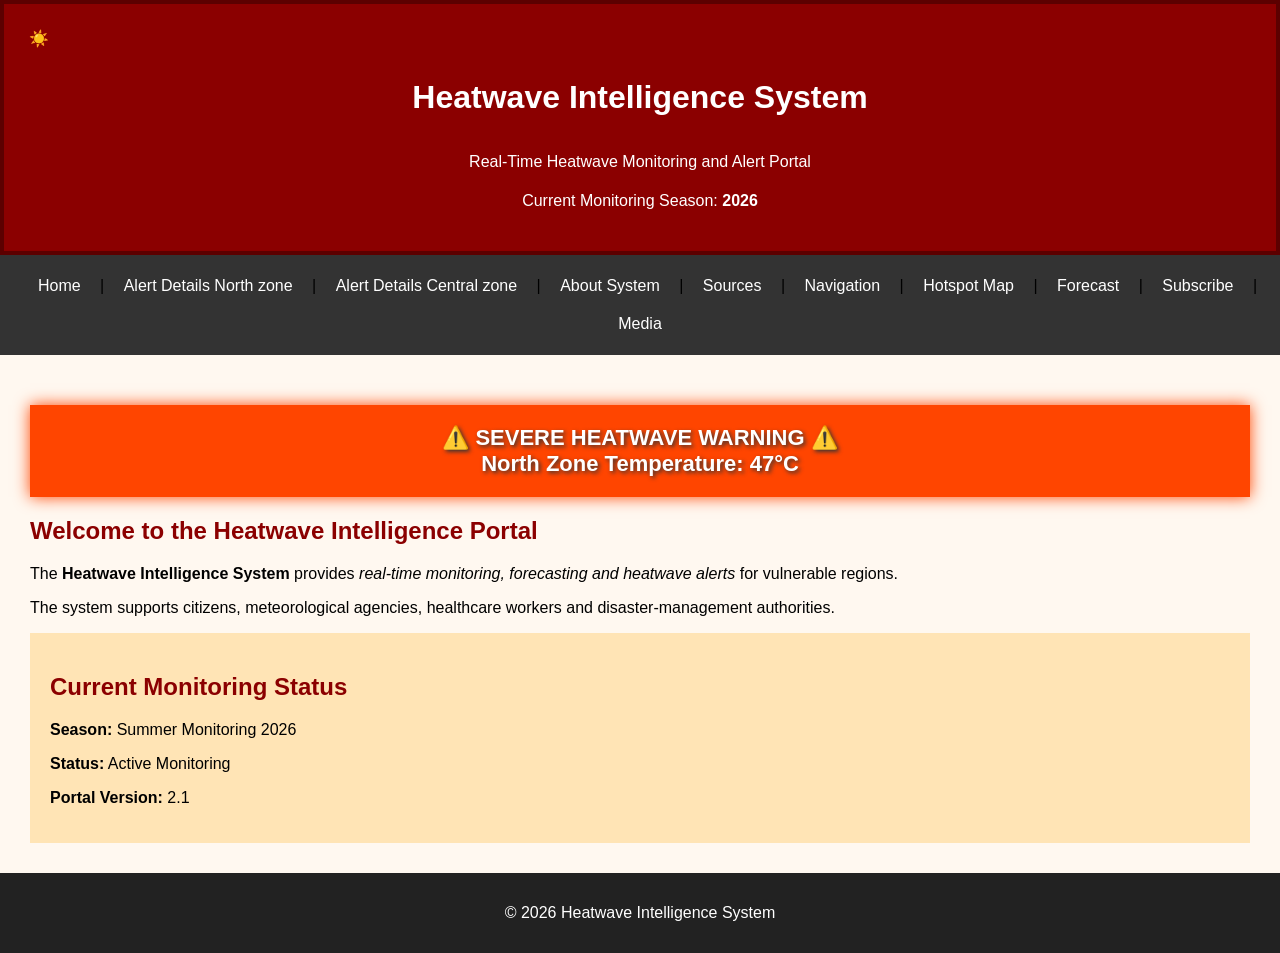
<file: index.html>
<!DOCTYPE html>
<html lang="en">
<head>
    <meta charset="UTF-8">
    <meta name="viewport" content="width=device-width, initial-scale=1.0">
    <title>Heatwave Intelligence System - Home</title>
    <link rel="stylesheet" href="style.css">
    <style>
nav {
    background-color:#333;
    padding:15px;
    text-align:center;
}

nav a {
    display:inline-block;
    color:white;
    text-decoration:none;
    padding:10px 15px;
}

nav a:hover {
    background-color:#B22222;
    color:white;
    text-decoration:underline;
}
</style>
</head>

<body id="home-page" class="portal-page" title="Heatwave Intelligence Portal">

    <header style="background-color:#8B0000; color:white; padding:25px; border:4px solid #5C0000;">
    
    <div id="logo" class="logo">
        ☀️
    </div>

    <h1 style="color:white; text-align:center; padding:10px;">
        Heatwave Intelligence System
    </h1>

    <p style="color:white; text-align:center; padding:5px;">
        Real-Time Heatwave Monitoring and Alert Portal
    </p>

    <p style="color:white; text-align:center;">
        Current Monitoring Season: <strong>2026</strong>
    </p>

</header>

    <nav id="main-navigation" class="navigation" style="background-color:#333; padding:12px;">
        <a href="index.html" style="color:white;">Home</a> |
        <a href="alert-details-nz.html" style="color:white;">Alert Details North zone</a> |
        <a href="alert-details-cz.html" style="color:white;">Alert Details Central zone</a> |
        <a href="about-system.html" style="color:white;">About System</a> |
        <a href="sources.html" style="color:white;">Sources</a> |
        <a href="navigation.html" style="color:white;">Navigation</a> |
        <a href="hotspot-map.html" style="color:white;">Hotspot Map</a> |
        <a href="forecast.html" style="color:white;">Forecast</a> |
        <a href="subscribe.html" style="color:white;">Subscribe</a> |
        <a href="media.html" style="color:white;">Media</a>
    </nav>

    <main id="main-content" class="content" style="padding:30px;">
        <div class="warning-box">
    ⚠️ SEVERE HEATWAVE WARNING ⚠️
    <br>
    North Zone Temperature: 47°C
</div>
        <section id="welcome">
            <h2>Welcome to the Heatwave Intelligence Portal</h2>

            <p>
                The <strong>Heatwave Intelligence System</strong> provides
                <em>real-time monitoring, forecasting and heatwave alerts</em>
                for vulnerable regions.
            </p>

            <p>
                The system supports citizens, meteorological agencies,
                healthcare workers and disaster-management authorities.
            </p>
        </section>

        <section id="current-status" style="background-color:#FFE4B5; padding:20px;">
            <h2>Current Monitoring Status</h2>
            <p><strong>Season:</strong> Summer Monitoring 2026</p>
            <p><strong>Status:</strong> Active Monitoring</p>
            <p><strong>Portal Version:</strong> 2.1</p>
        </section>

    </main>

    <footer style="background-color:#222; color:white; padding:15px;">
        <p>&copy; 2026 Heatwave Intelligence System</p>
    </footer>

</body>
</html>
</file>
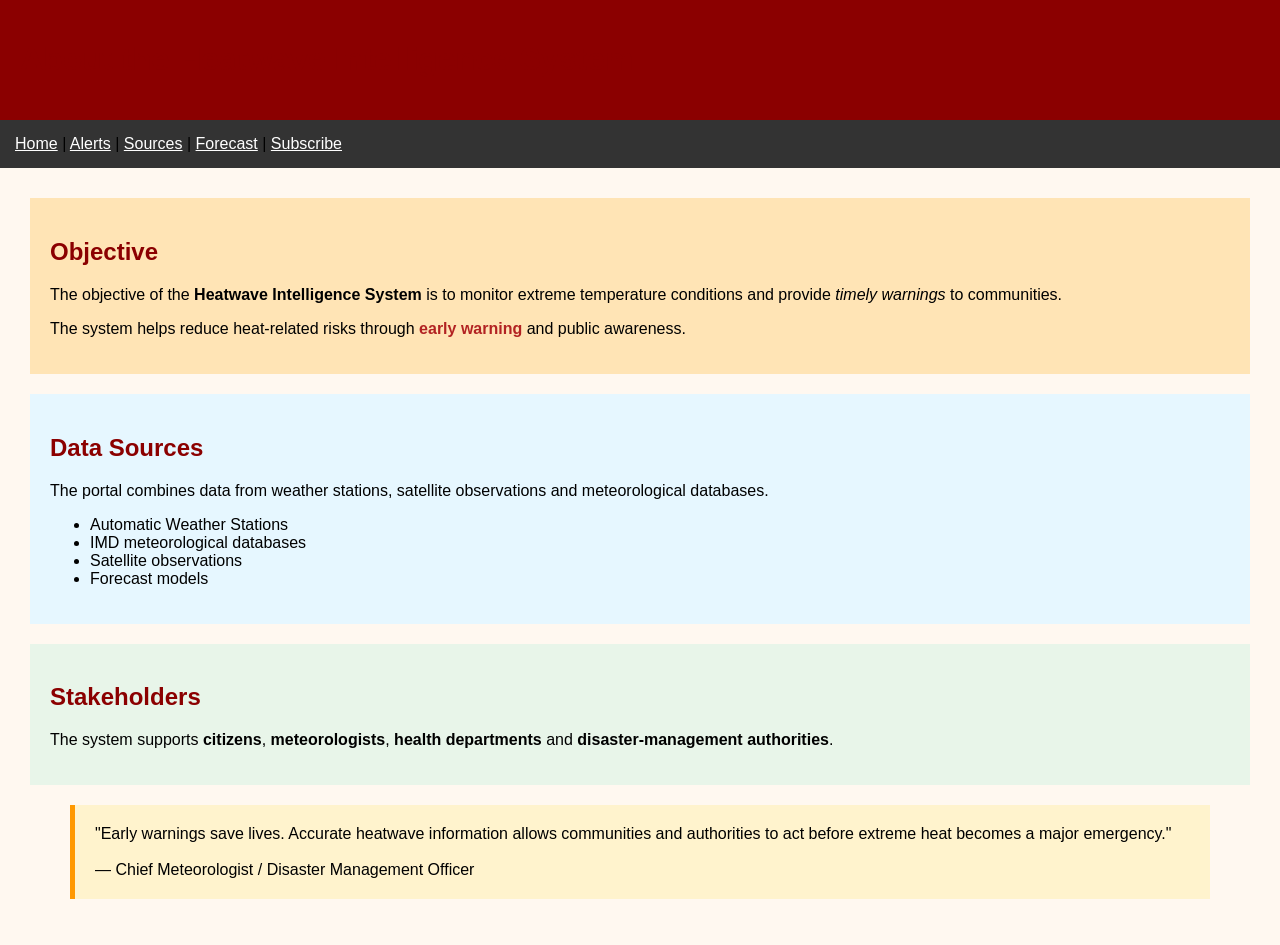
<file: about-system.html>
<!DOCTYPE html>
<html lang="en">
<head>
    <meta charset="UTF-8">
    <meta name="viewport" content="width=device-width, initial-scale=1.0">
    <link rel="stylesheet" href="style.css">
    <title>About Heatwave Intelligence System</title>
</head>

<body>

    <header style="background-color:#8B0000; color:white; padding:20px;">
        <h1>About the Heatwave Intelligence System</h1>
    </header>

    <nav style="padding:15px; background-color:#333;">
        <a href="index.html" style="color:white;">Home</a> |
        <a href="alert-details.html" style="color:white;">Alerts</a> |
        <a href="sources.html" style="color:white;">Sources</a> |
        <a href="forecast.html" style="color:white;">Forecast</a> |
        <a href="subscribe.html" style="color:white;">Subscribe</a>
    </nav>

    <main style="padding:30px;">

        <div id="objective"
             class="system-section"
             style="background-color:#FFE4B5; padding:20px; margin-bottom:20px;">

            <h2>Objective</h2>

            <p>
                The objective of the
                <strong>Heatwave Intelligence System</strong>
                is to monitor extreme temperature conditions and provide
                <em>timely warnings</em> to communities.
            </p>

            <p>
                The system helps reduce heat-related risks through
                <span style="color:#B22222;"><strong>early warning</strong></span>
                and public awareness.
            </p>

        </div>

        <div id="data-sources"
             class="system-section"
             style="background-color:#E6F7FF; padding:20px; margin-bottom:20px;">

            <h2>Data Sources</h2>

            <p>
                The portal combines data from weather stations,
                satellite observations and meteorological databases.
            </p>

            <ul>
                <li>Automatic Weather Stations</li>
                <li>IMD meteorological databases</li>
                <li>Satellite observations</li>
                <li>Forecast models</li>
            </ul>

        </div>

        <div id="stakeholders"
             class="system-section"
             style="background-color:#E8F5E9; padding:20px; margin-bottom:20px;">

            <h2>Stakeholders</h2>

            <p>
                The system supports
                <strong>citizens</strong>,
                <strong>meteorologists</strong>,
                <strong>health departments</strong> and
                <strong>disaster-management authorities</strong>.
            </p>

        </div>

        <blockquote style="background-color:#FFF3CD; border-left:5px solid #FF9800; padding:20px;">
            "Early warnings save lives. Accurate heatwave information allows
            communities and authorities to act before extreme heat becomes
            a major emergency."
            <br><br>
            — Chief Meteorologist / Disaster Management Officer
        </blockquote>

    </main>

</body>
</html>
</file>
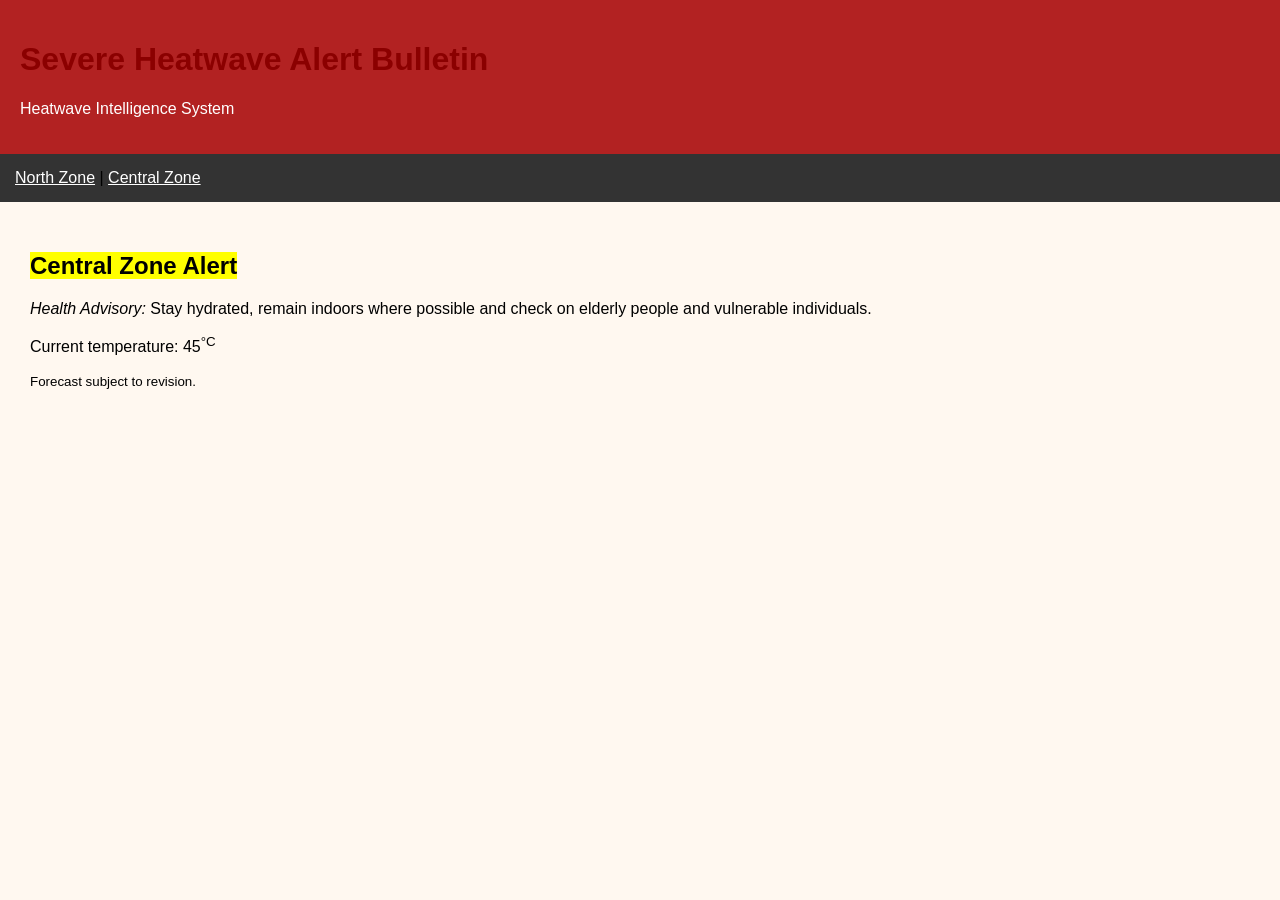
<file: alert-details-cz.html>
<!DOCTYPE html>
<html lang="en">
<head>
<meta charset="UTF-8">
<meta name="viewport" content="width=device-width, initial-scale=1.0">
<link rel="stylesheet" href="style.css">
<title>Central Zone Heatwave Alert</title>
</head>

<body>

<header style="background-color:#B22222;color:white;padding:20px;">
<h1>Severe Heatwave Alert Bulletin</h1>
<p>Heatwave Intelligence System</p>
</header>

<nav style="padding:15px;background-color:#333;">
<a href="north-zone.html" style="color:white;">North Zone</a> |
<a href="central-zone.html" style="color:white;">Central Zone</a>
</nav>

<main style="padding:30px;">

<section id="central-zone">

<h2><strong><mark>Central Zone Alert</mark></strong></h2>

<p>
<em>Health Advisory:</em>
Stay hydrated, remain indoors where possible and check on
elderly people and vulnerable individuals.
</p>

<p>
Current temperature:
45<sup>°C</sup>
</p>

<p>
<small>Forecast subject to revision.</small>
</p>

</section>

</main>

</body>
</html>
</file>
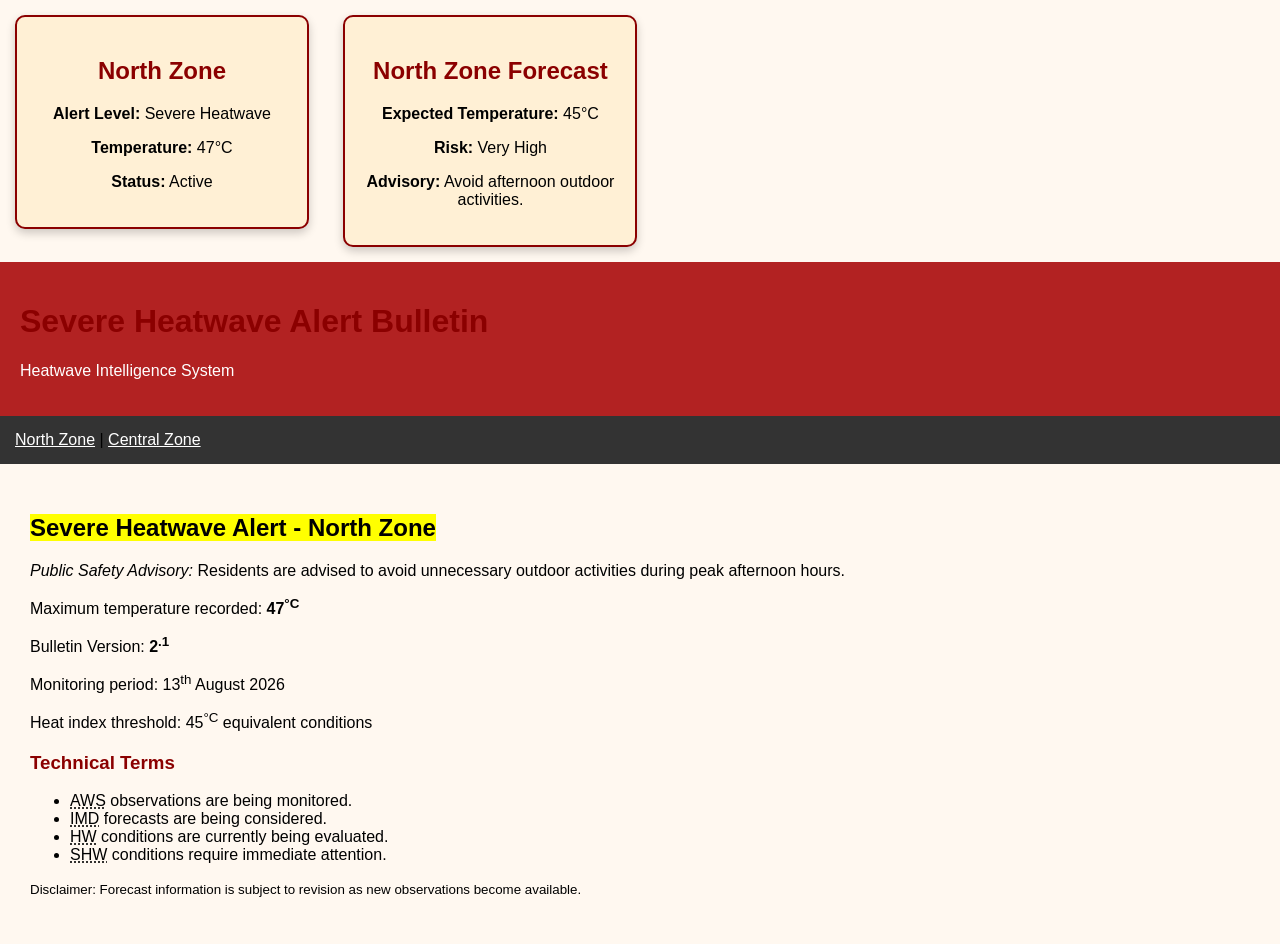
<file: alert-details-nz.html>
<!DOCTYPE html>
<html lang="en">
<head>
<meta charset="UTF-8">
<meta name="viewport" content="width=device-width, initial-scale=1.0">
<link rel="stylesheet" href="style.css">
<title>North Zone Heatwave Alert</title>
</head>

<body>
<div class="alert-card">

    <h2>North Zone</h2>

    <p><strong>Alert Level:</strong> Severe Heatwave</p>

    <p><strong>Temperature:</strong> 47°C</p>

    <p><strong>Status:</strong> Active</p>

</div>

<div class="alert-card">

    <h2>North Zone Forecast</h2>

    <p><strong>Expected Temperature:</strong> 45°C</p>

    <p><strong>Risk:</strong> Very High</p>

    <p><strong>Advisory:</strong> Avoid afternoon outdoor activities.</p>

</div>
<header style="background-color:#B22222;color:white;padding:20px;">
<h1>Severe Heatwave Alert Bulletin</h1>
<p>Heatwave Intelligence System</p>
</header>

<nav style="padding:15px;background-color:#333;">
<a href="north-zone.html" style="color:white;">North Zone</a> |
<a href="central-zone.html" style="color:white;">Central Zone</a>
</nav>

<main style="padding:30px;">

<section id="north-zone">

<h2><strong><mark>Severe Heatwave Alert - North Zone</mark></strong></h2>

<p>
<em>Public Safety Advisory:</em>
Residents are advised to avoid unnecessary outdoor activities
during peak afternoon hours.
</p>

<p>
Maximum temperature recorded:
<strong>47<sup>°C</sup></strong>
</p>

<p>
Bulletin Version:
<strong>2<sup>.1</sup></strong>
</p>

<p>
Monitoring period:
13<sup>th</sup> August 2026
</p>

<p>
Heat index threshold:
45<sup>°C</sup> equivalent conditions
</p>

<h3>Technical Terms</h3>

<ul>
<li><abbr title="Automatic Weather Station">AWS</abbr> observations are being monitored.</li>
<li><abbr title="India Meteorological Department">IMD</abbr> forecasts are being considered.</li>
<li><abbr title="Heatwave">HW</abbr> conditions are currently being evaluated.</li>
<li><abbr title="Severe Heatwave">SHW</abbr> conditions require immediate attention.</li>
</ul>

<p>
<small>
Disclaimer: Forecast information is subject to revision
as new observations become available.
</small>
</p>

</section>

</main>

</body>
</html>
</file>
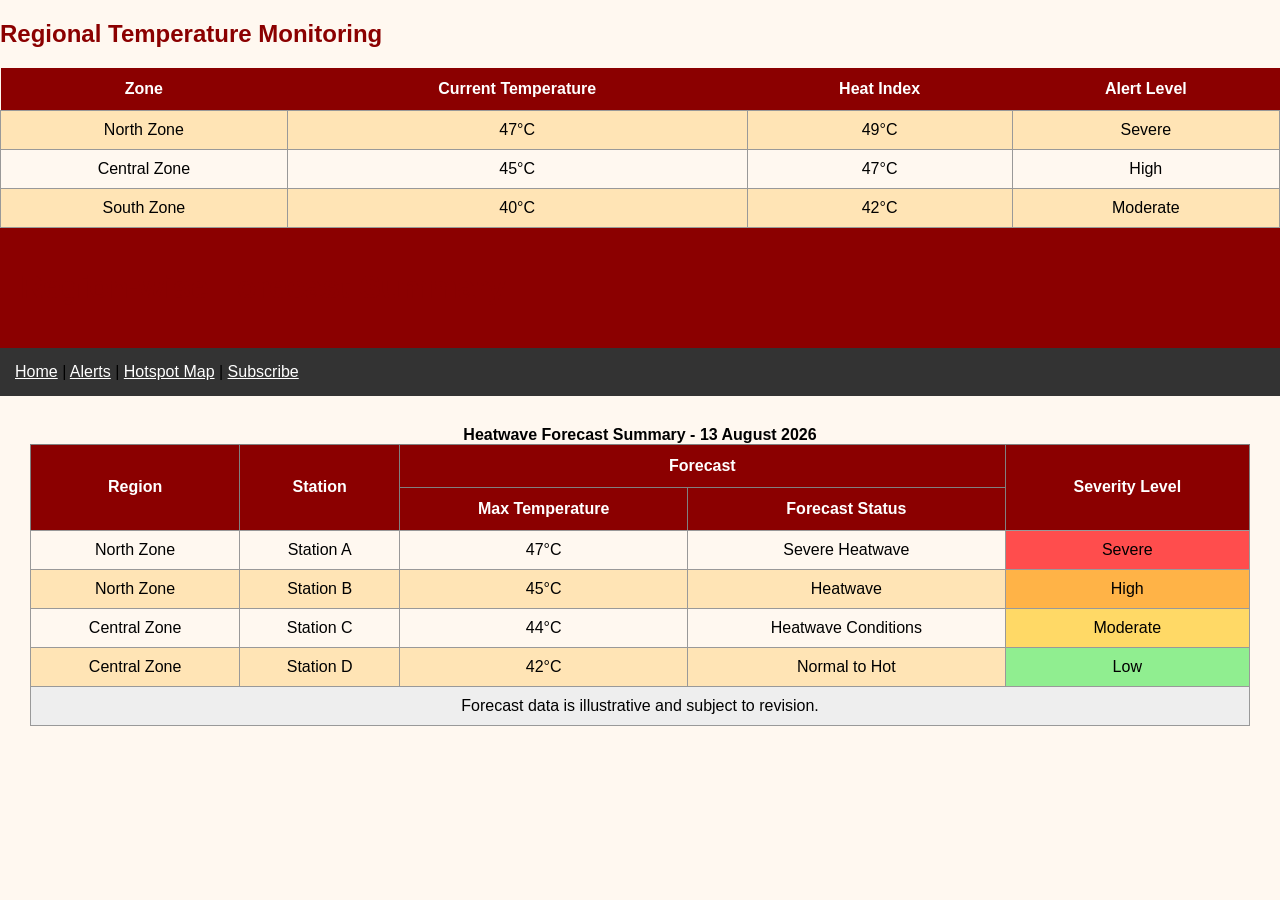
<file: forecast.html>
<!DOCTYPE html>
<html lang="en">
<head>
    <meta charset="UTF-8">
    <meta name="viewport" content="width=device-width, initial-scale=1.0">
    <link rel="stylesheet" href="table.css">
    <link rel="stylesheet" href="style.css">
    <title>Forecast Summary</title>
</head>

<body>
    <h2>Regional Temperature Monitoring</h2>

<table>

    <tr>
        <th>Zone</th>
        <th>Current Temperature</th>
        <th>Heat Index</th>
        <th>Alert Level</th>
    </tr>

    <tr>
        <td>North Zone</td>
        <td>47°C</td>
        <td>49°C</td>
        <td>Severe</td>
    </tr>

    <tr>
        <td>Central Zone</td>
        <td>45°C</td>
        <td>47°C</td>
        <td>High</td>
    </tr>

    <tr>
        <td>South Zone</td>
        <td>40°C</td>
        <td>42°C</td>
        <td>Moderate</td>
    </tr>

</table>
    <header style="background-color:#8B0000; color:white; padding:20px;">
        <h1>Region-wise Forecast Summary</h1>
    </header>

    <nav style="padding:15px; background-color:#333;">
        <a href="index.html" style="color:white;">Home</a> |
        <a href="alert-details.html" style="color:white;">Alerts</a> |
        <a href="hotspot-map.html" style="color:white;">Hotspot Map</a> |
        <a href="subscribe.html" style="color:white;">Subscribe</a>
    </nav>

    <main style="padding:30px;">

        <table border="1"
               cellpadding="10"
               cellspacing="0"
               style="border-collapse:collapse; width:100%;">

            <caption>
                <strong>Heatwave Forecast Summary - 13 August 2026</strong>
            </caption>

            <thead style="background-color:#8B0000; color:white;">

                <tr>
                    <th rowspan="2">Region</th>
                    <th rowspan="2">Station</th>

                    <th colspan="2">Forecast</th>

                    <th rowspan="2">Severity Level</th>
                </tr>

                <tr>
                    <th>Max Temperature</th>
                    <th>Forecast Status</th>
                </tr>

            </thead>

            <tbody>

                <tr>
                    <td>North Zone</td>
                    <td>Station A</td>
                    <td>47°C</td>
                    <td>Severe Heatwave</td>
                    <td style="background-color:#FF4D4D;">Severe</td>
                </tr>

                <tr>
                    <td>North Zone</td>
                    <td>Station B</td>
                    <td>45°C</td>
                    <td>Heatwave</td>
                    <td style="background-color:#FFB347;">High</td>
                </tr>

                <tr>
                    <td>Central Zone</td>
                    <td>Station C</td>
                    <td>44°C</td>
                    <td>Heatwave Conditions</td>
                    <td style="background-color:#FFD966;">Moderate</td>
                </tr>

                <tr>
                    <td>Central Zone</td>
                    <td>Station D</td>
                    <td>42°C</td>
                    <td>Normal to Hot</td>
                    <td style="background-color:#90EE90;">Low</td>
                </tr>

            </tbody>

            <tfoot style="background-color:#eee;">
                <tr>
                    <td colspan="5">
                        Forecast data is illustrative and subject to revision.
                    </td>
                </tr>
            </tfoot>

        </table>

    </main>

</body>
</html>
</file>
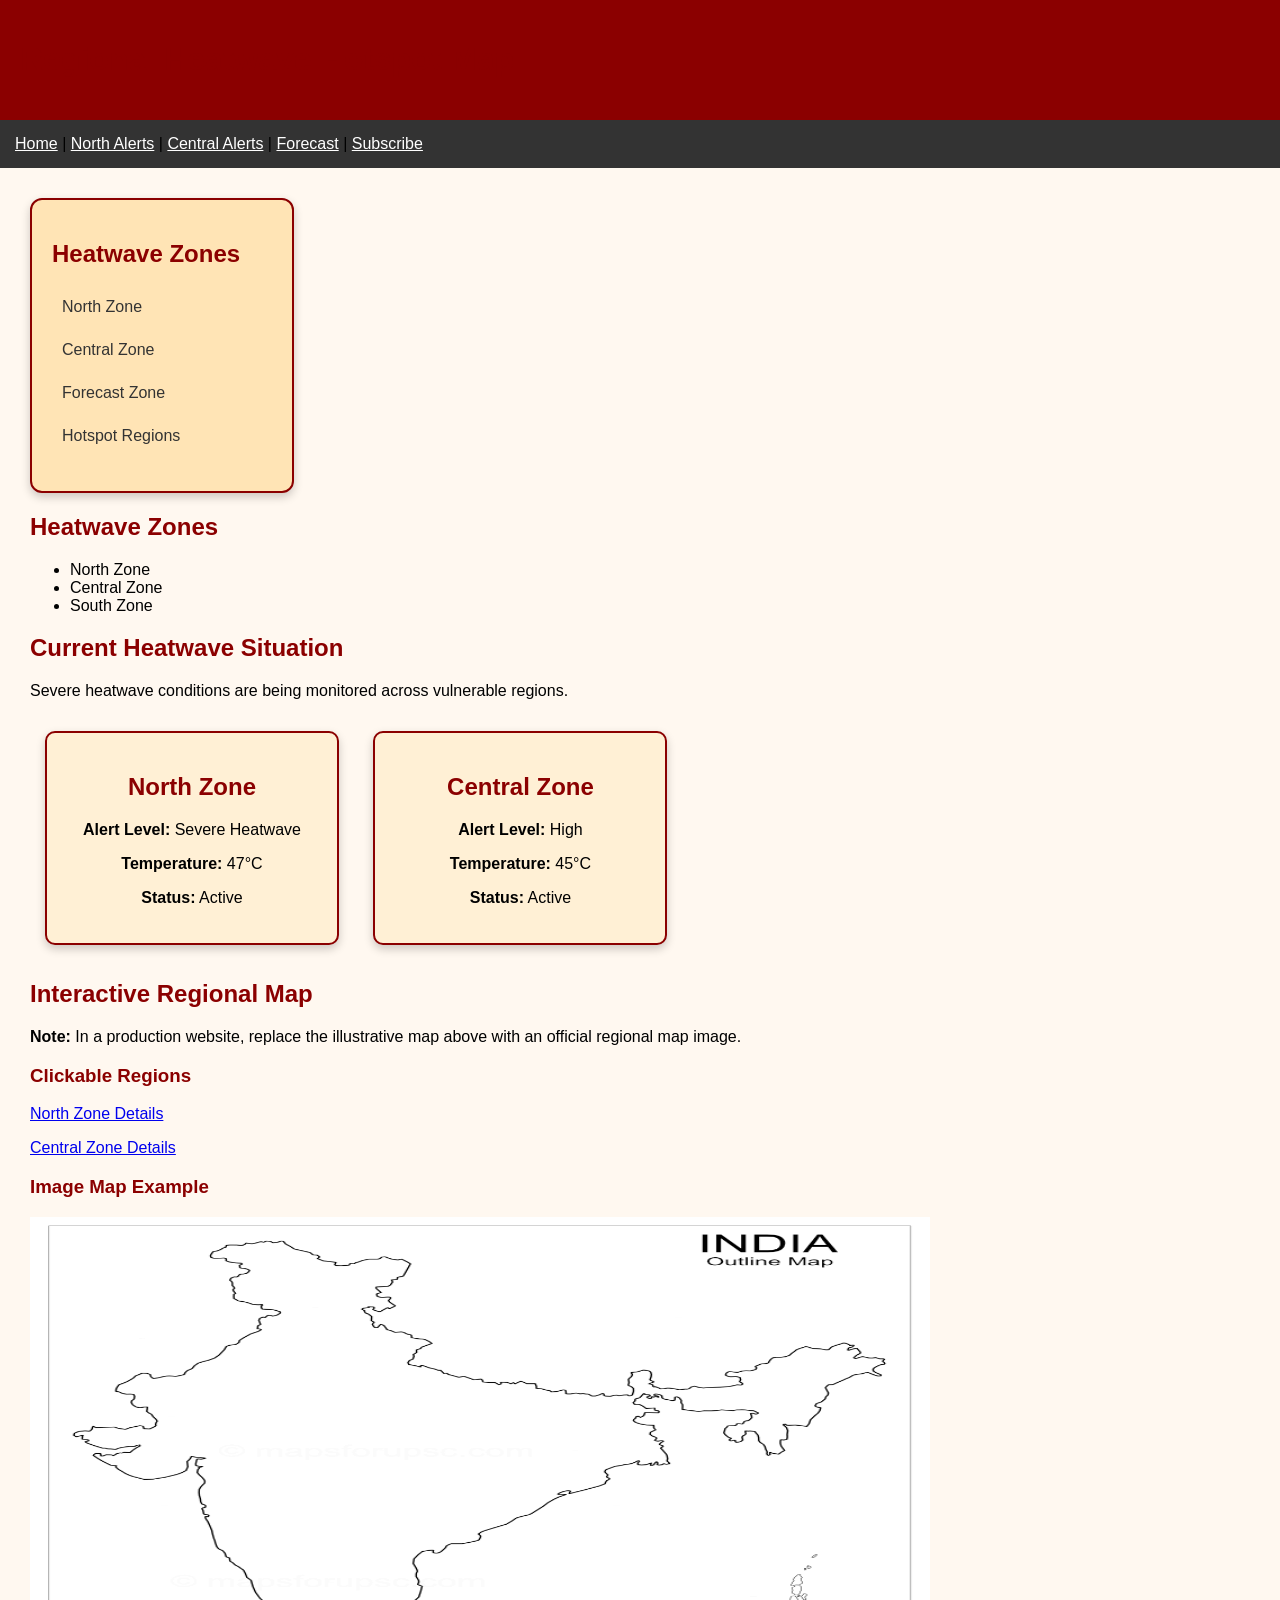
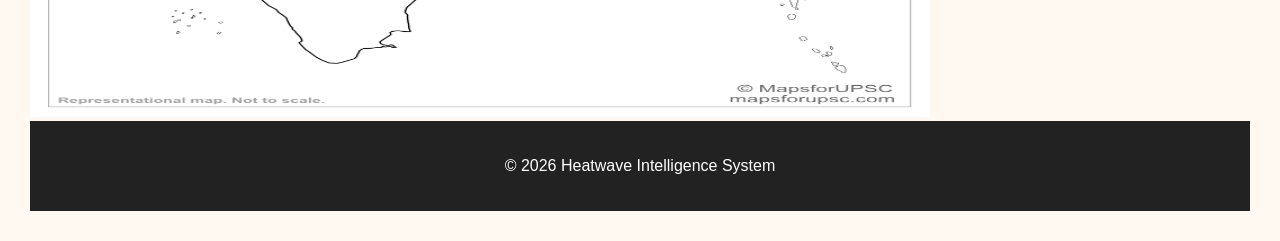
<file: hotspot-map.html>
<!DOCTYPE html>
<html lang="en">
<head>
    <meta charset="UTF-8">
    <meta name="viewport" content="width=device-width, initial-scale=1.0">
    <title>Regional Heatwave Hotspot Map</title>
    <link rel="stylesheet" href="style.css">
</head>

<body>

    <header style="background-color:#8B0000; color:white; padding:20px;">
        <h1>Regional Heatwave Hotspot Map</h1>
    </header>

    <nav style="padding:15px; background-color:#333;">
        <a href="index.html" style="color:white;">Home</a> |
        <a href="alert-details-nz.html" style="color:white;">North Alerts</a> |
        <a href="alert-details-cz.html" style="color:white;">Central Alerts</a> |
        <a href="forecast.html" style="color:white;">Forecast</a> |
        <a href="subscribe.html" style="color:white;">Subscribe</a>
    </nav>

    <main style="padding:30px;">

        <aside class="zone-sidebar">

    <h2>Heatwave Zones</h2>

    <ul>
        <li><a href="alert-details-nz.html">North Zone</a></li>
        <li><a href="alert-details-cz.html">Central Zone</a></li>
        <li><a href="forecast.html">Forecast Zone</a></li>
        <li><a href="hotspot-map.html">Hotspot Regions</a></li>
    </ul>

</aside>
<div class="page-layout">

    <aside class="sidebar">

        <h2>Heatwave Zones</h2>

        <ul>
            <li>North Zone</li>
            <li>Central Zone</li>
            <li>South Zone</li>
        </ul>

    </aside>

    <section class="content">

        <h2>Current Heatwave Situation</h2>

        <p>
            Severe heatwave conditions are being monitored
            across vulnerable regions.
        </p>

    </section>

</div>
<div class="alert-card">
    <h2>North Zone</h2>
    <p><strong>Alert Level:</strong> Severe Heatwave</p>
    <p><strong>Temperature:</strong> 47°C</p>
    <p><strong>Status:</strong> Active</p>
</div>

<div class="alert-card">
    <h2>Central Zone</h2>
    <p><strong>Alert Level:</strong> High</p>
    <p><strong>Temperature:</strong> 45°C</p>
    <p><strong>Status:</strong> Active</p>
</div>
<h2>Interactive Regional Map</h2>

        <p>
            <strong>Note:</strong> In a production website, replace the
            illustrative map above with an official regional map image.
        </p>

        <h3>Clickable Regions</h3>

        <p>
            <a href="alert-details-nz.html">North Zone Details</a>
        </p>

        <p>
            <a href="alert-details-cz.html">Central Zone Details</a>
        </p>

        <h3>Image Map Example</h3>

        <img src="regional-map.png"
             alt="Regional Heatwave Hotspot Map"
             width="900"
             height="500"
             usemap="#heatwave-map">

        <map name="heatwave-map">

            <area shape="poly"
                  coords="200,80,450,50,600,130,500,240,300,220"
                  href="alert-details-nz.html"
                  alt="North Zone"
                  title="North Zone">

            <area shape="poly"
                  coords="300,220,500,240,650,390,400,430,200,320"
                  href="alert-details-cz.html"
                  alt="Central Zone"
                  title="Central Zone">

        </map>
        <footer>
    <p>&copy; 2026 Heatwave Intelligence System</p>
</footer>
    </main>

</body>
</html>
</file>
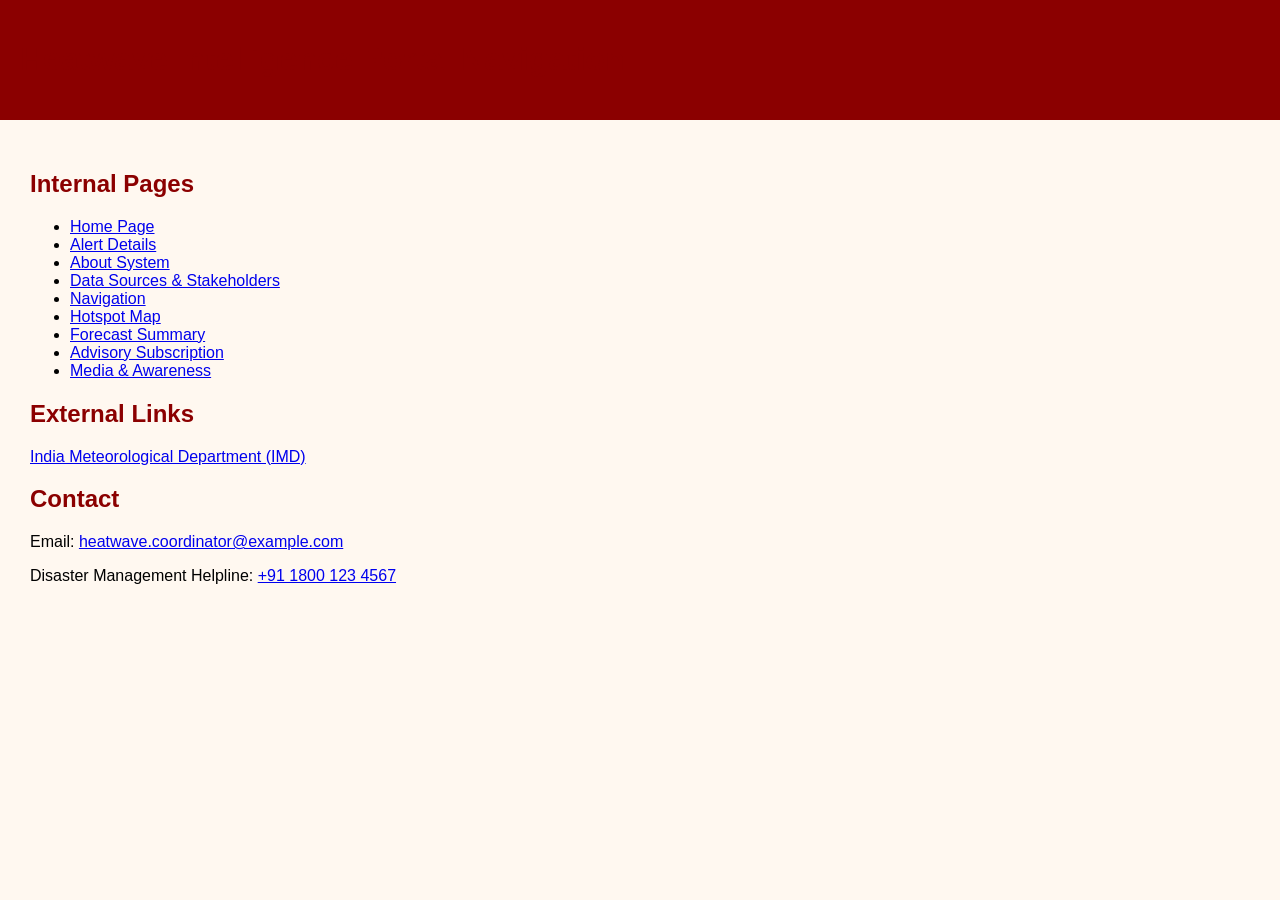
<file: navigation.html>
<!DOCTYPE html>
<html lang="en">
<head>
    <meta charset="UTF-8">
    <meta name="viewport" content="width=device-width, initial-scale=1.0">
    <link rel="stylesheet" href="style.css">
    <title>Heatwave Portal Navigation</title>
</head>

<body>

    <header style="background-color:#8B0000; color:white; padding:20px;">
        <h1>Heatwave Intelligence Portal Navigation</h1>
    </header>

    <main style="padding:30px;">

        <h2>Internal Pages</h2>

        <ul>
            <li><a href="index.html">Home Page</a></li>
            <li><a href="alert-details.html">Alert Details</a></li>
            <li><a href="about-system.html">About System</a></li>
            <li><a href="sources.html">Data Sources & Stakeholders</a></li>
            <li><a href="navigation.html">Navigation</a></li>
            <li><a href="hotspot-map.html">Hotspot Map</a></li>
            <li><a href="forecast.html">Forecast Summary</a></li>
            <li><a href="subscribe.html">Advisory Subscription</a></li>
            <li><a href="media.html">Media & Awareness</a></li>
        </ul>

        <h2>External Links</h2>

        <p>
            <a href="https://mausam.imd.gov.in/" target="_blank">
                India Meteorological Department (IMD)
            </a>
        </p>

        <h2>Contact</h2>

        <p>
            Email:
            <a href="mailto:heatwave.coordinator@example.com">
                heatwave.coordinator@example.com
            </a>
        </p>

        <p>
            Disaster Management Helpline:
            <a href="tel:+9118001234567">
                +91 1800 123 4567
            </a>
        </p>

    </main>

</body>
</html>
</file>
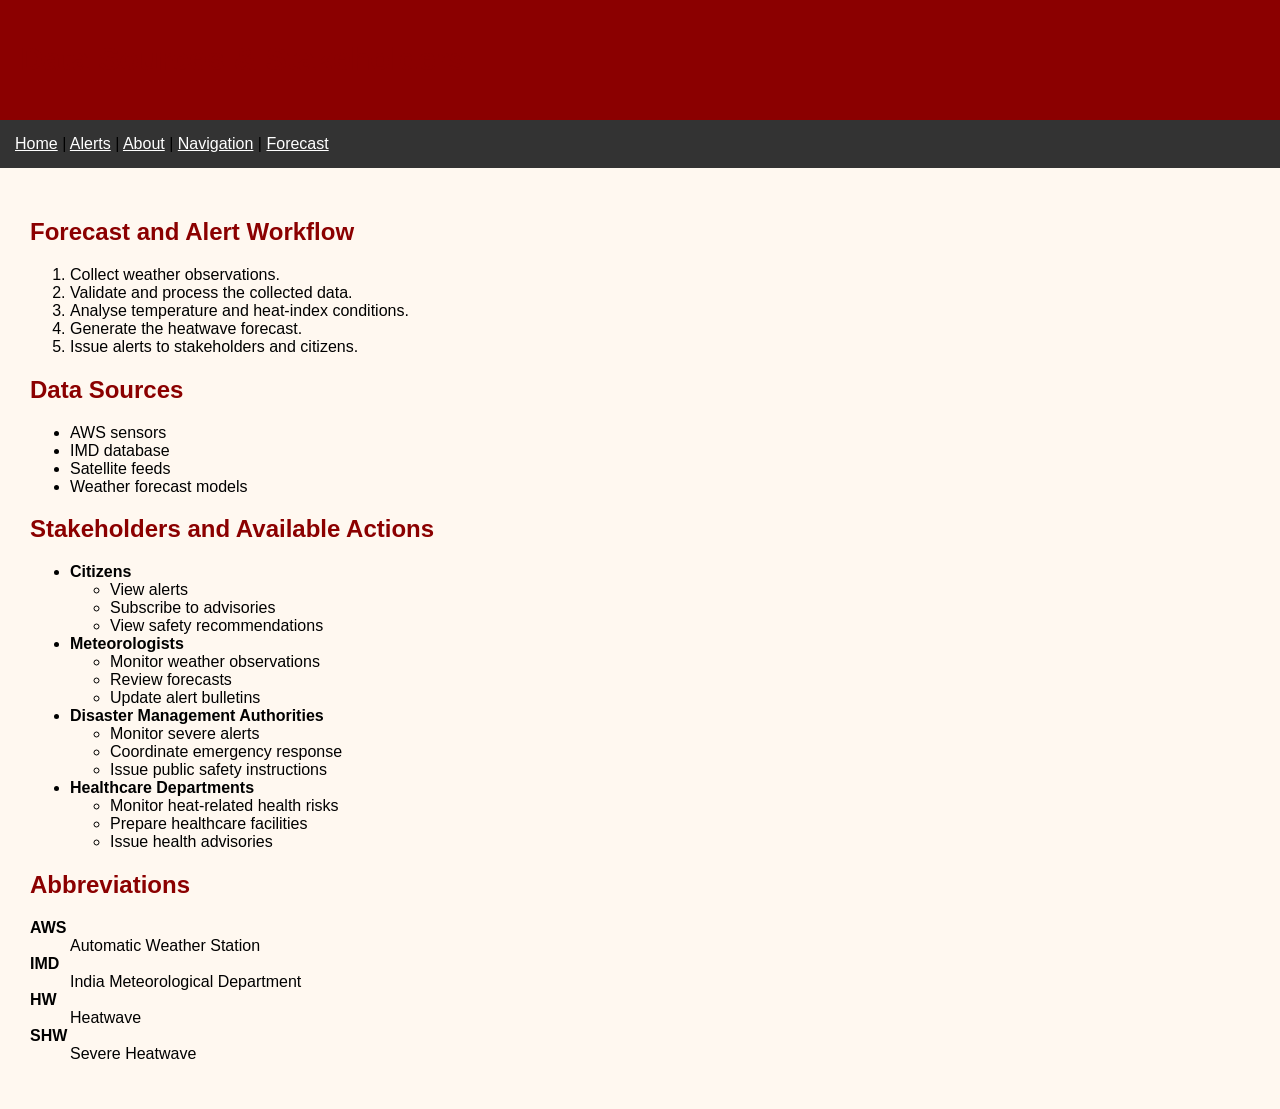
<file: sources.html>
<!DOCTYPE html>
<html lang="en">
<head>
    <meta charset="UTF-8">
    <meta name="viewport" content="width=device-width, initial-scale=1.0">
    <link rel="stylesheet" href="style.css">
    <title>Data Sources and Stakeholders</title>
</head>

<body>

    <header style="background-color:#8B0000; color:white; padding:20px;">
        <h1>Data Sources & Stakeholders</h1>
    </header>

    <nav style="padding:15px; background-color:#333;">
        <a href="index.html" style="color:white;">Home</a> |
        <a href="alert-details.html" style="color:white;">Alerts</a> |
        <a href="about-system.html" style="color:white;">About</a> |
        <a href="navigation.html" style="color:white;">Navigation</a> |
        <a href="forecast.html" style="color:white;">Forecast</a>
    </nav>

    <main style="padding:30px;">

        <h2>Forecast and Alert Workflow</h2>

        <ol>
            <li>Collect weather observations.</li>
            <li>Validate and process the collected data.</li>
            <li>Analyse temperature and heat-index conditions.</li>
            <li>Generate the heatwave forecast.</li>
            <li>Issue alerts to stakeholders and citizens.</li>
        </ol>

        <h2>Data Sources</h2>

        <ul>
            <li>AWS sensors</li>
            <li>IMD database</li>
            <li>Satellite feeds</li>
            <li>Weather forecast models</li>
        </ul>

        <h2>Stakeholders and Available Actions</h2>

        <ul>
            <li>
                <strong>Citizens</strong>
                <ul>
                    <li>View alerts</li>
                    <li>Subscribe to advisories</li>
                    <li>View safety recommendations</li>
                </ul>
            </li>

            <li>
                <strong>Meteorologists</strong>
                <ul>
                    <li>Monitor weather observations</li>
                    <li>Review forecasts</li>
                    <li>Update alert bulletins</li>
                </ul>
            </li>

            <li>
                <strong>Disaster Management Authorities</strong>
                <ul>
                    <li>Monitor severe alerts</li>
                    <li>Coordinate emergency response</li>
                    <li>Issue public safety instructions</li>
                </ul>
            </li>

            <li>
                <strong>Healthcare Departments</strong>
                <ul>
                    <li>Monitor heat-related health risks</li>
                    <li>Prepare healthcare facilities</li>
                    <li>Issue health advisories</li>
                </ul>
            </li>
        </ul>

        <h2>Abbreviations</h2>

        <dl>
            <dt><strong>AWS</strong></dt>
            <dd>Automatic Weather Station</dd>

            <dt><strong>IMD</strong></dt>
            <dd>India Meteorological Department</dd>

            <dt><strong>HW</strong></dt>
            <dd>Heatwave</dd>

            <dt><strong>SHW</strong></dt>
            <dd>Severe Heatwave</dd>
        </dl>

    </main>

</body>
</html>
</file>
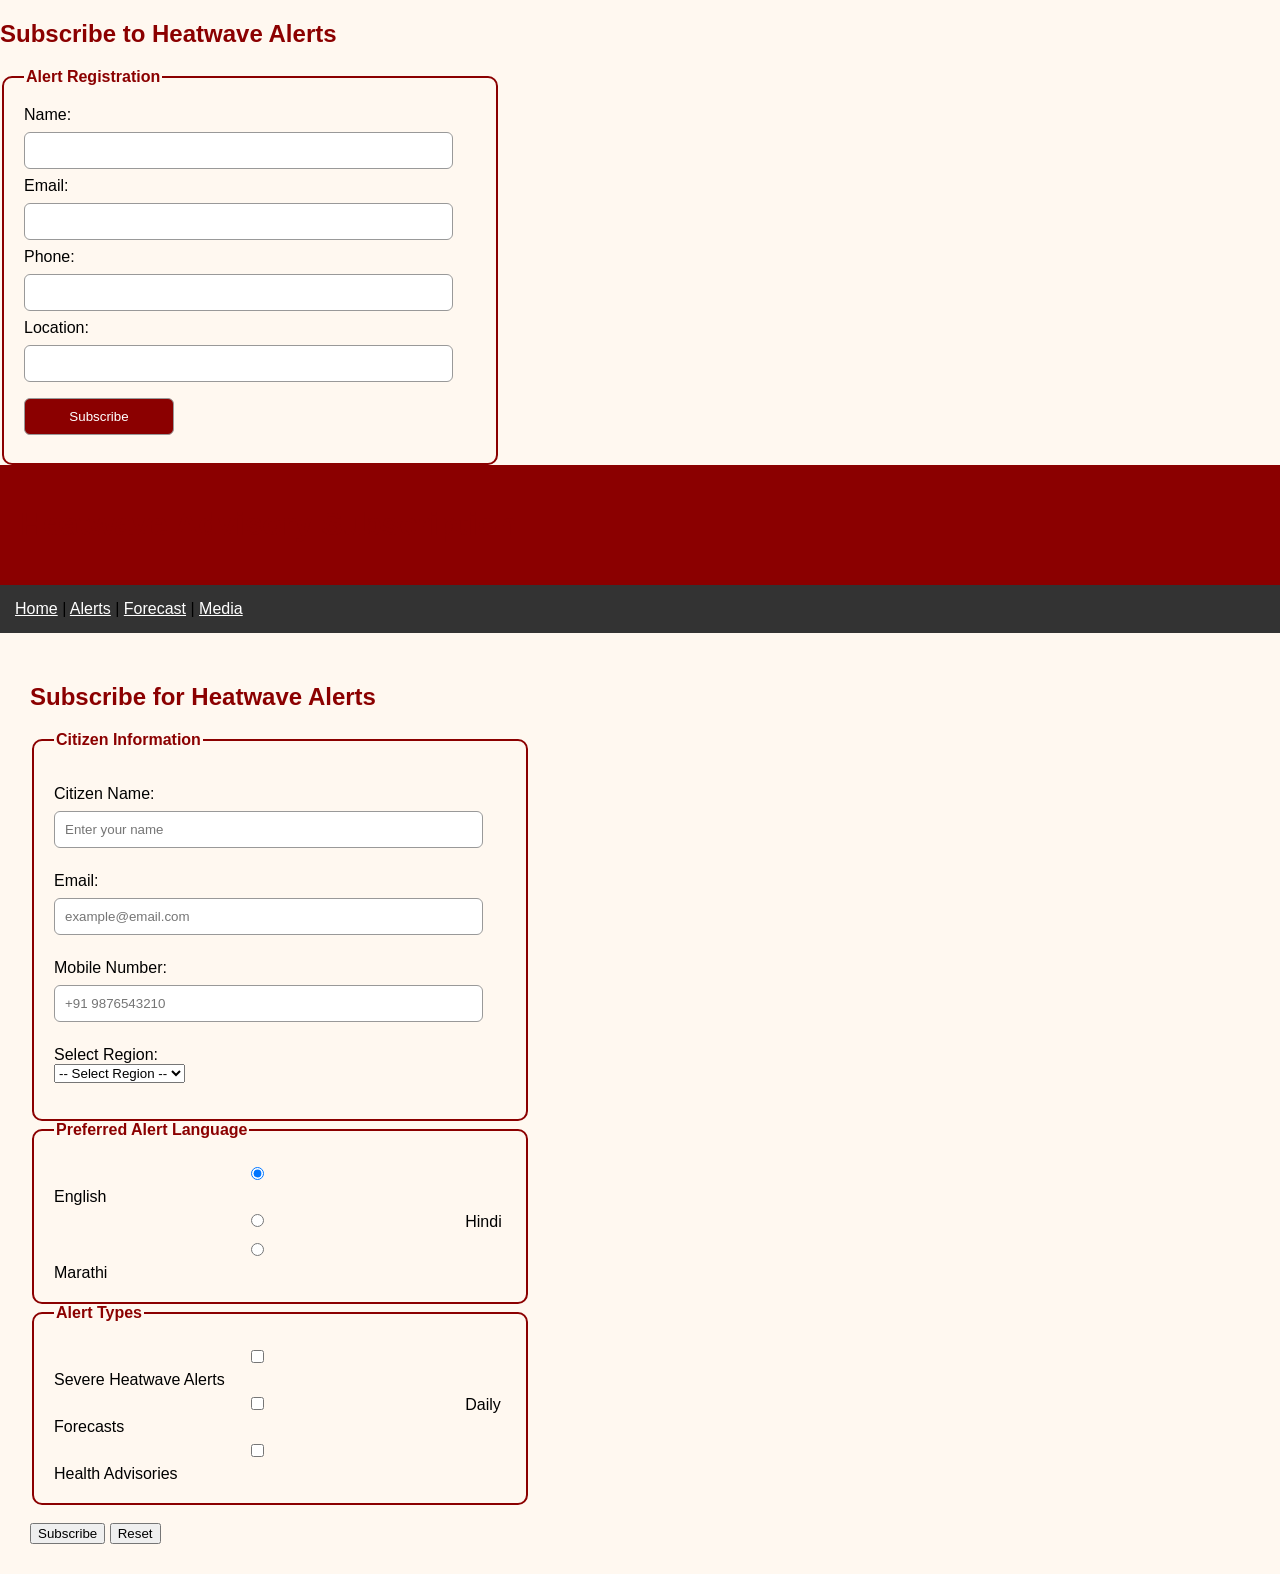
<file: subscribe.html>
<!DOCTYPE html>
<html lang="en">
<head>
    <meta charset="UTF-8">
    <meta name="viewport" content="width=device-width, initial-scale=1.0">
    <link rel="stylesheet" href="form.css">
    <link rel="stylesheet" href="style.css">
    <title>Heatwave Advisory Subscription</title>
</head>

<body>
    <h2>Subscribe to Heatwave Alerts</h2>

<form>

    <fieldset>

        <legend>Alert Registration</legend>

        <label>Name:</label><br>
        <input type="text" name="name"><br>

        <label>Email:</label><br>
        <input type="email" name="email"><br>

        <label>Phone:</label><br>
        <input type="tel" name="phone"><br>

        <label>Location:</label><br>
        <input type="text" name="location"><br>

        <input type="submit" value="Subscribe">

    </fieldset>

</form>
    <header style="background-color:#8B0000; color:white; padding:20px;">
        <h1>Heatwave Advisory Subscription</h1>
    </header>

    <nav style="padding:15px; background-color:#333;">
        <a href="index.html" style="color:white;">Home</a> |
        <a href="alert-details.html" style="color:white;">Alerts</a> |
        <a href="forecast.html" style="color:white;">Forecast</a> |
        <a href="media.html" style="color:white;">Media</a>
    </nav>

    <main style="padding:30px;">

        <h2>Subscribe for Heatwave Alerts</h2>

        <form action="#" method="post">

            <fieldset>
                <legend>Citizen Information</legend>

                <p>
                    <label for="name">Citizen Name:</label><br>
                    <input type="text"
                           id="name"
                           name="name"
                           placeholder="Enter your name"
                           required>
                </p>

                <p>
                    <label for="email">Email:</label><br>
                    <input type="email"
                           id="email"
                           name="email"
                           placeholder="example@email.com"
                           required>
                </p>

                <p>
                    <label for="mobile">Mobile Number:</label><br>
                    <input type="tel"
                           id="mobile"
                           name="mobile"
                           placeholder="+91 9876543210"
                           required>
                </p>

                <p>
                    <label for="region">Select Region:</label><br>

                    <select id="region" name="region" required>
                        <option value="">-- Select Region --</option>
                        <option value="north">North Zone</option>
                        <option value="central">Central Zone</option>
                        <option value="south">South Zone</option>
                        <option value="east">East Zone</option>
                        <option value="west">West Zone</option>
                    </select>
                </p>

            </fieldset>

            <fieldset>
                <legend>Preferred Alert Language</legend>

                <input type="radio"
                       id="english"
                       name="language"
                       value="english"
                       checked>

                <label for="english">English</label>

                <br>

                <input type="radio"
                       id="hindi"
                       name="language"
                       value="hindi">

                <label for="hindi">Hindi</label>

                <br>

                <input type="radio"
                       id="marathi"
                       name="language"
                       value="marathi">

                <label for="marathi">Marathi</label>

            </fieldset>

            <fieldset>
                <legend>Alert Types</legend>

                <input type="checkbox"
                       id="severe"
                       name="alerts"
                       value="severe">

                <label for="severe">Severe Heatwave Alerts</label>

                <br>

                <input type="checkbox"
                       id="forecast"
                       name="alerts"
                       value="forecast">

                <label for="forecast">Daily Forecasts</label>

                <br>

                <input type="checkbox"
                       id="health"
                       name="alerts"
                       value="health">

                <label for="health">Health Advisories</label>

            </fieldset>

            <br>

            <button type="submit">Subscribe</button>

            <button type="reset">Reset</button>

        </form>

    </main>

</body>
</html>
</file>
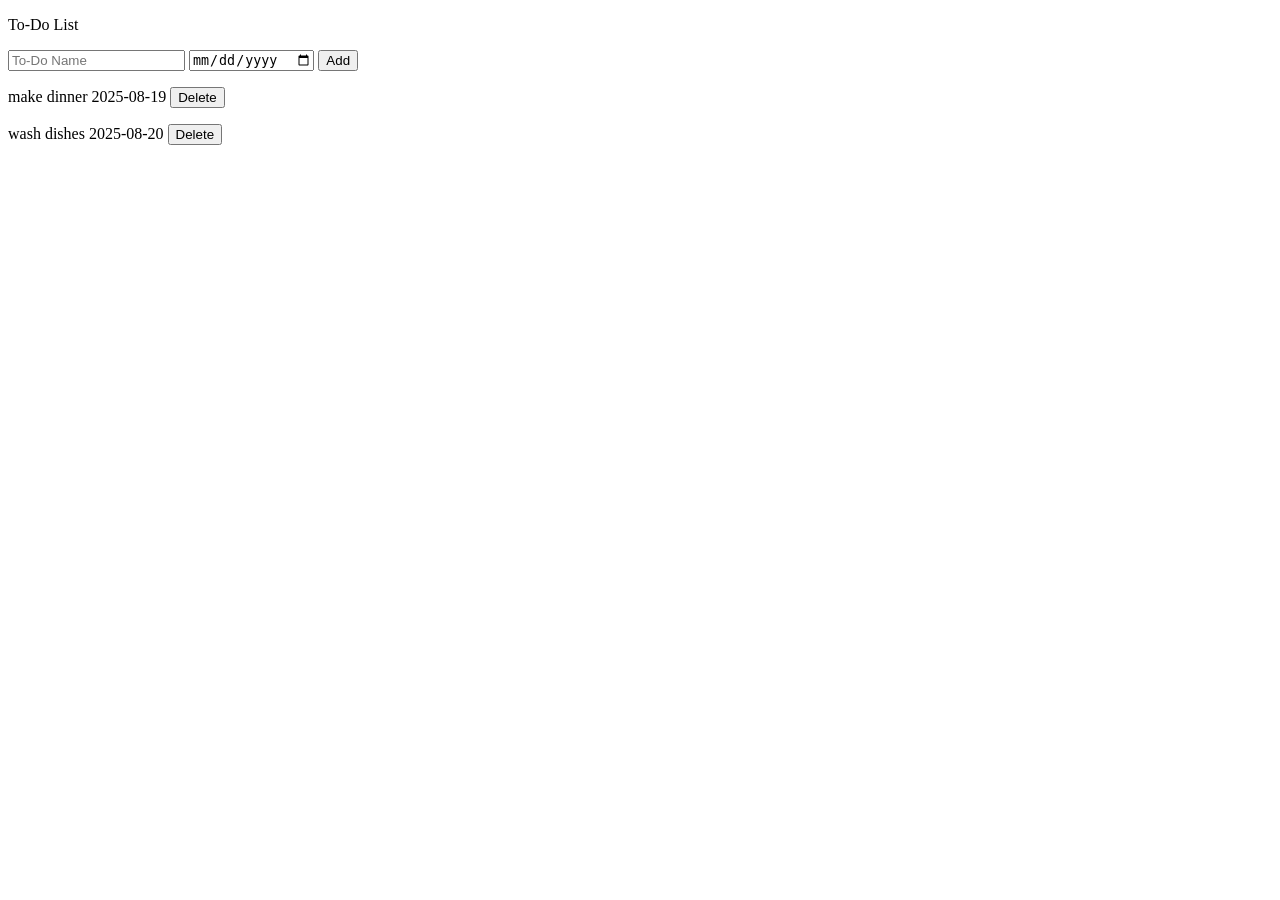
<file: To-Do.html>
<!DOCTYPE html>
<html lang="en">
<head>
    <meta charset="UTF-8">
    <meta name="viewport" content="width=device-width, initial-scale=1.0">
    <title>To-DO</title>
</head>
<body>
    <p>To-Do List</p>
    <input placeholder = 'To-Do Name'
    class = 'js-name-input'>
    <input type="date"
    class = "js-duedate-input">
    <button onclick="
    addTodo();
    ">Add</button>
    <div class ="js-todo-list"></div>

    <script src = "To-Do.js"></script>
   
</body>
</html>
</file>
<file: style.css>
body {
    font-family: Arial, sans-serif;
    background-color: #FFF8F0;
    margin: 0;
}

h1, h2, h3 {
    color: #8B0000;
}

footer {
    background-color: #222;
    color: white;
    padding: 20px;
    text-align: center;
}

main {
    padding: 30px;
}
.zone-sidebar {
    width: 220px;
    border: 2px solid #8B0000;
    box-shadow: 0 4px 10px rgba(0,0,0,0.2);
    padding: 20px;
    border-radius: 12px;
    background-color: #FFE4B5;
}

.zone-sidebar ul {
    list-style-type: none;
    padding: 0;
}

.zone-sidebar li {
    padding: 10px;
    margin: 5px 0;
}

.zone-sidebar li:hover {
    background-color: #B22222;
}

.zone-sidebar a {
    text-decoration: none;
    color: #333;
}

.zone-sidebar li:hover a {
    color: white;
}
.alert-card {
    width: 250px;
    margin: 15px;
    padding: 20px;
    border: 2px solid #8B0000;
    display: inline-block;
    text-align: center;
    background-color: #FFF0D5;
    box-shadow: 0 4px 10px rgba(0,0,0,0.2);
    border-radius: 10px;
    vertical-align: top;
}

.alert-card h2 {
    color: #8B0000;
}
.warning-box {
    background-color: #FF4500;
    color: white;
    padding: 20px;
    margin: 20px 0;
    font-size: 22px;
    font-weight: bold;
    text-align: center;
    box-shadow: 0 0 15px #FF4500;
    text-shadow: 2px 2px 4px #333;
    animation: warning-glow 1s infinite alternate;
}

@keyframes warning-glow {
    from {
        box-shadow: 0 0 5px #FF4500;
    }

    to {
        box-shadow: 0 0 25px #FF4500;
    }
}
</file>
<file: table.css>
table {
    width: 100%;
    border-collapse: collapse;
    text-align: center;
}

th {
    background-color: #8B0000;
    color: white;
    padding: 12px;
}

td {
    padding: 10px;
    border: 1px solid #999;
}

tr:nth-child(even) {
    background-color: #FFE4B5;
}
</file>
<file: form.css>
form {
    max-width: 500px;
}

fieldset {
    border: 2px solid #8B0000;
    border-radius: 10px;
    padding: 20px;
}

legend {
    color: #8B0000;
    font-weight: bold;
}

input {
    width: 90%;
    padding: 10px;
    margin: 8px 0;
    border: 1px solid #999;
    border-radius: 6px;
}

input:focus {
    border: 2px solid #8B0000;
    outline: none;
}

input[type="submit"] {
    background-color: #8B0000;
    color: white;
    width: 150px;
    cursor: pointer;
}

input[type="submit"]:hover {
    background-color: #B22222;
}
</file>
